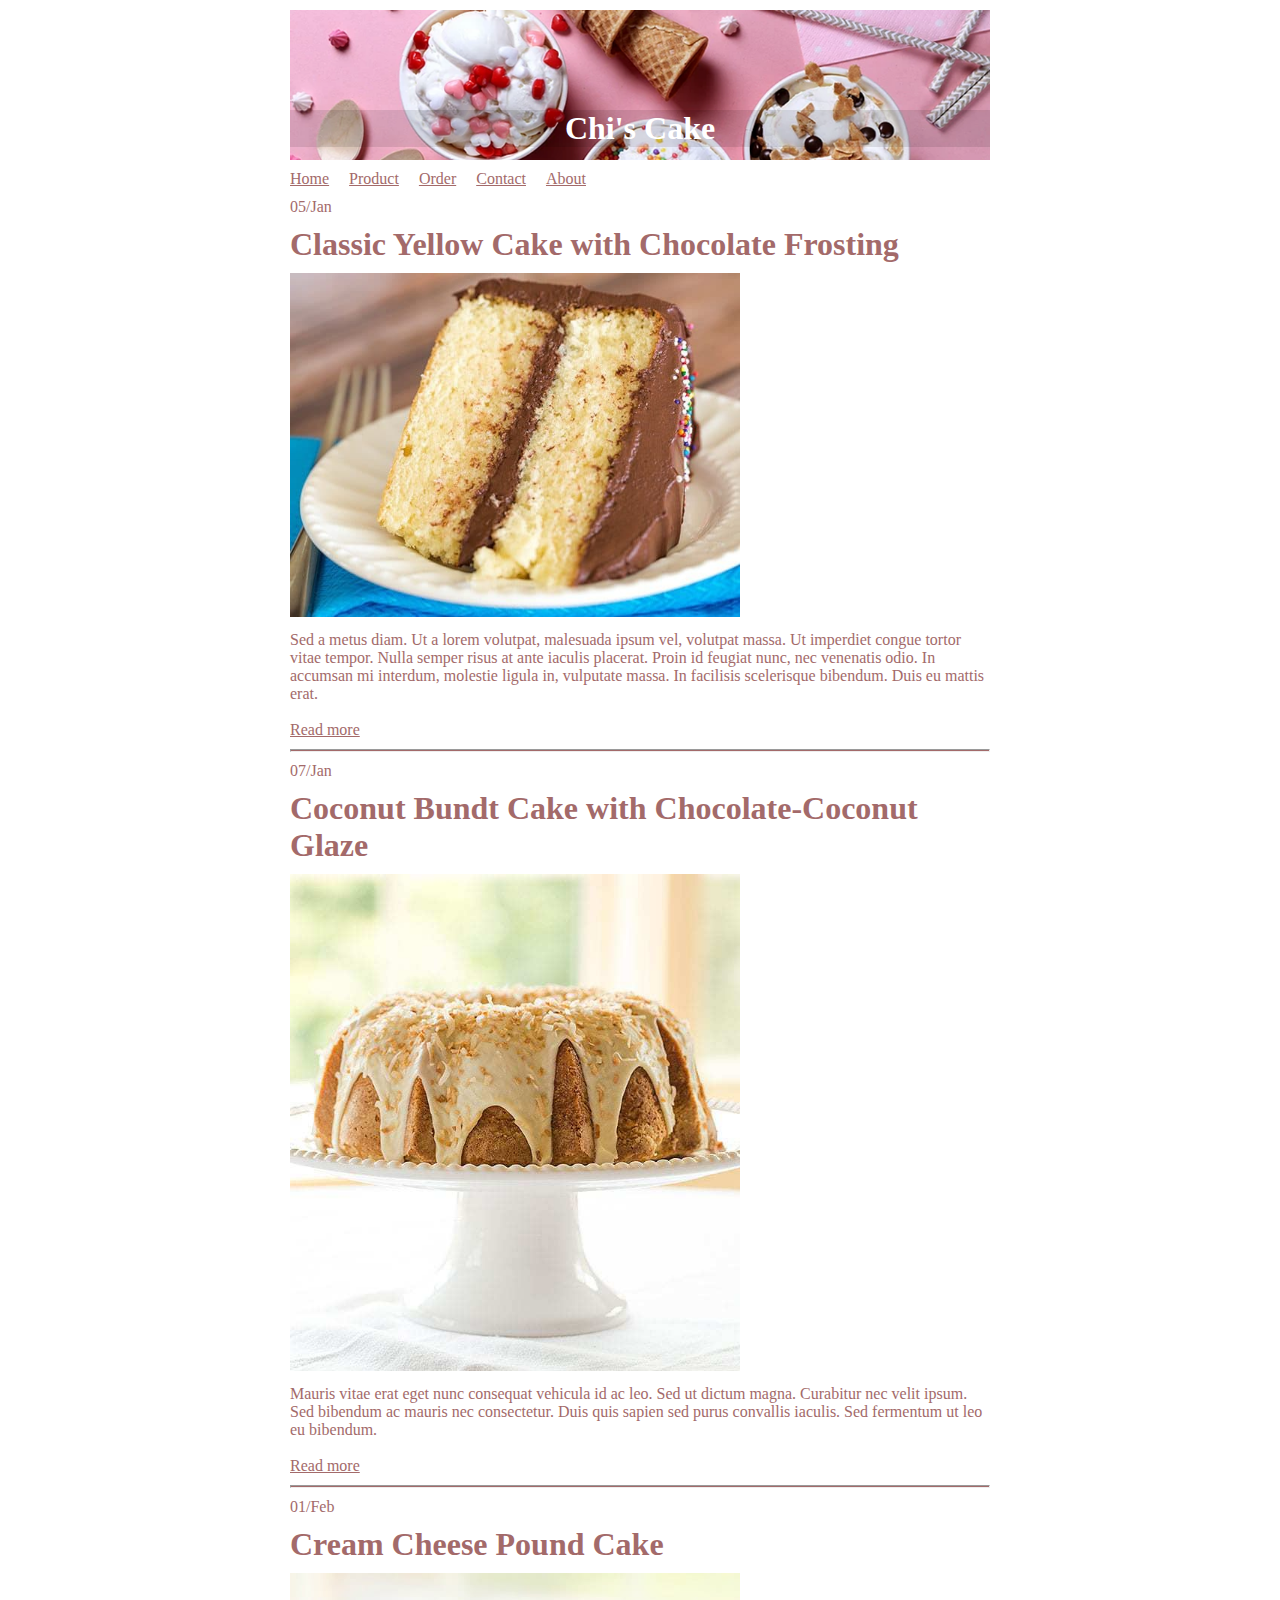
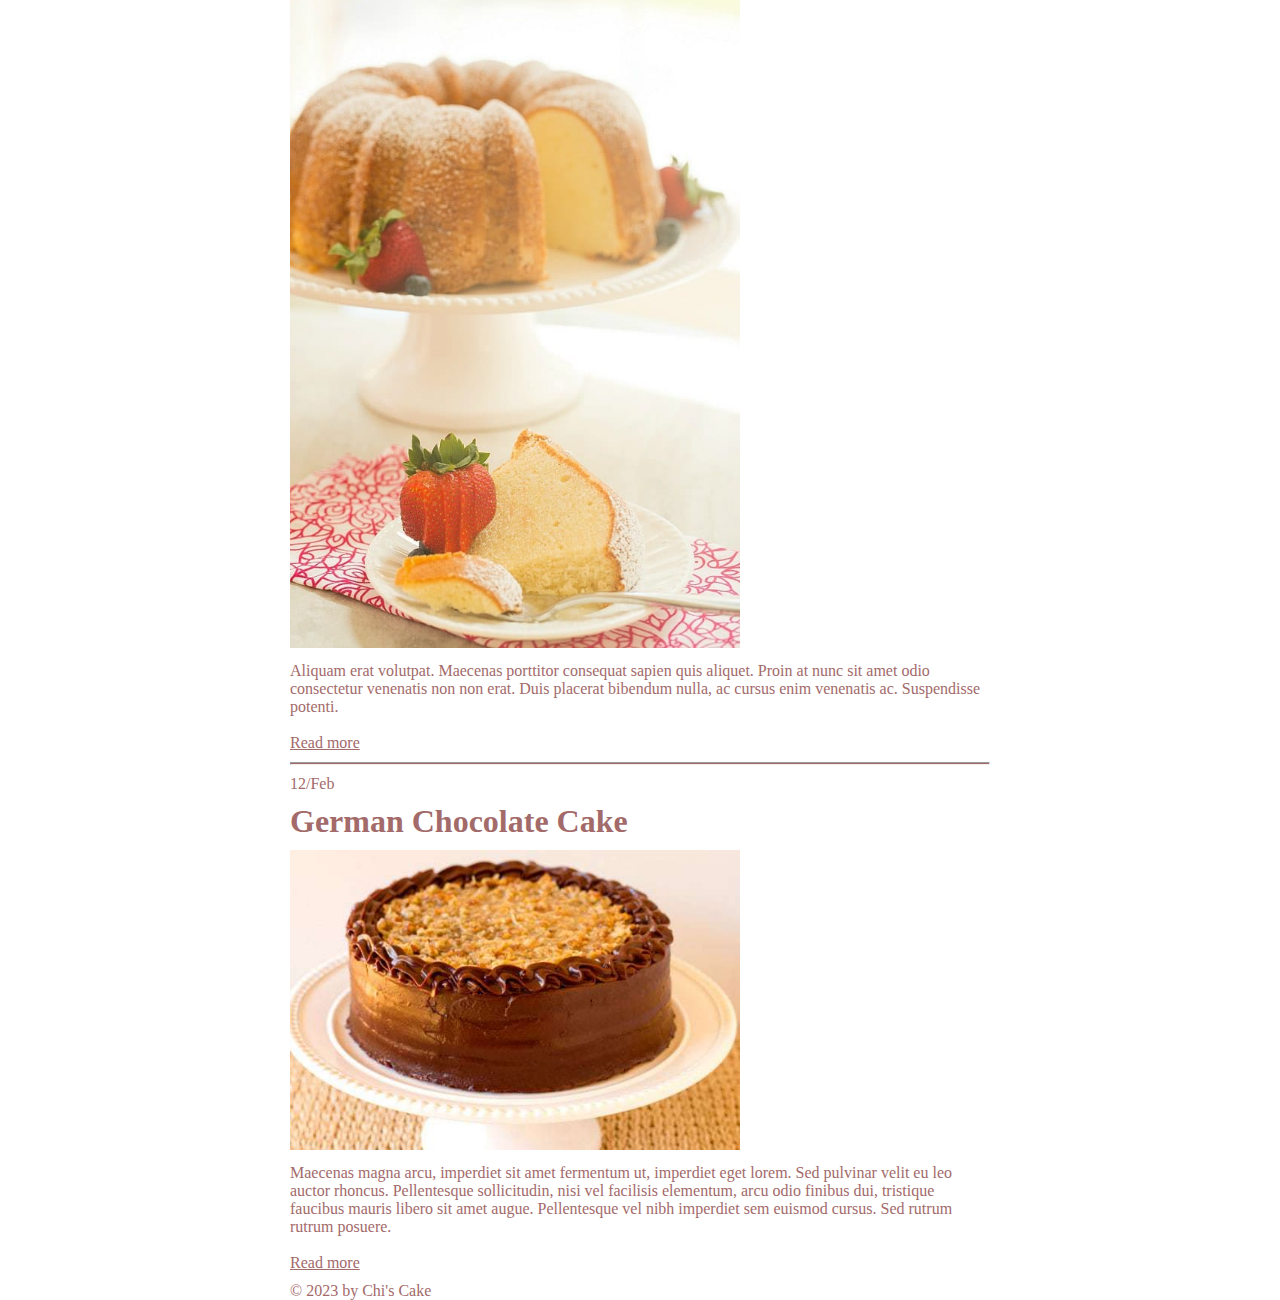
<file: index.html>
<!DOCTYPE html>
<html lang="en">
<head>
    <meta charset="UTF-8">
    <meta http-equiv="X-UA-Compatible" content="IE=edge">
    <meta name="viewport" content="width=device-width, initial-scale=1.0">
    <link rel="stylesheet" href="ex2.css">
    <title>Chi's Cake</title>
</head>
<body>
    <div class="wrapper">
        <header class="header1">
            <div class="text">
                <h1 class="text-banner">Chi's Cake</h1>
            </div>
        </header>
        <nav class="nav1">
            <div>
                <ul class="main-menu">
                    <li><a href="index.html">Home</a></li>
                    <li class="parent">
                        <a href="#">Product</a>
                        <ul class="sub-menu">
                            <li class="item"><a href="ex2-details1.html">Classic Yellow Cake</a></li>
                            <li class="item"><a href="ex2-details2.html">Coconut Bundt Cake</a></li>
                            <li class="item"><a href="ex2-details3.html">Cream cheese Pound Cake</a></li>
                            <li class="item"><a href="ex2-details4.html">German Chocolate Cake</a></li>
                        </ul>
                    </li>
                    <li><a href="#">Order</a></li>
                    <li><a href="#">Contact</a></li>
                    <li><a href="ex2-About.html">About</a></li>
                </ul>
            </div>           
        </nav>
        <main>
            <div class="index">
                <p>05/Jan</p>
                    <h1>Classic Yellow Cake with Chocolate Frosting</h1>
                    <img src="Images/yellow-cake-chocolate-frosting.jpg">
                    <p>Sed a metus diam. Ut a lorem volutpat, malesuada ipsum vel, volutpat massa. Ut imperdiet congue tortor vitae tempor. Nulla semper risus at ante iaculis placerat. Proin id feugiat nunc, nec venenatis odio. In accumsan mi interdum, molestie ligula in, vulputate massa. In facilisis scelerisque bibendum. Duis eu mattis erat.</p>              
                    <br><a href="ex2-details1.html">Read more</a>
                    <hr>
                <p>07/Jan</p>
                    <h1>Coconut Bundt Cake with Chocolate-Coconut Glaze</h1>
                    <img src="Images/coconut-bundt-cake.jpg">
                    <p>Mauris vitae erat eget nunc consequat vehicula id ac leo. Sed ut dictum magna. Curabitur nec velit ipsum. Sed bibendum ac mauris nec consectetur. Duis quis sapien sed purus convallis iaculis. Sed fermentum ut leo eu bibendum.</p>
                    <br><a href="ex2-details2.html">Read more</a>
                    <hr>
                <p>01/Feb</p>
                    <h1>Cream Cheese Pound Cake</h1>
                    <img src="Images/cream-cheese-pound-cake.jpg">
                    <p>Aliquam erat volutpat. Maecenas porttitor consequat sapien quis aliquet. Proin at nunc sit amet odio consectetur venenatis non non erat. Duis placerat bibendum nulla, ac cursus enim venenatis ac. Suspendisse potenti.</p>
                    <br><a href="ex2-details3.html">Read more</a>
                    <hr>
                <p>12/Feb</p>
                    <h1>German Chocolate Cake</h1>
                    <img src="Images/german-chocolate-cake.jpg">
                    <p>Maecenas magna arcu, imperdiet sit amet fermentum ut, imperdiet eget lorem. Sed pulvinar velit eu leo auctor rhoncus. Pellentesque sollicitudin, nisi vel facilisis elementum, arcu odio finibus dui, tristique faucibus mauris libero sit amet augue. Pellentesque vel nibh imperdiet sem euismod cursus. Sed rutrum rutrum posuere.</p>
                    <br><a href="ex2-details4.html">Read more</a
            </div>
        </main>
        <footer>
            <div class="ftr"><p>&#169; 2023 by Chi's Cake</p></div>
        </footer>
    </div>
</body>
</html>
</file>
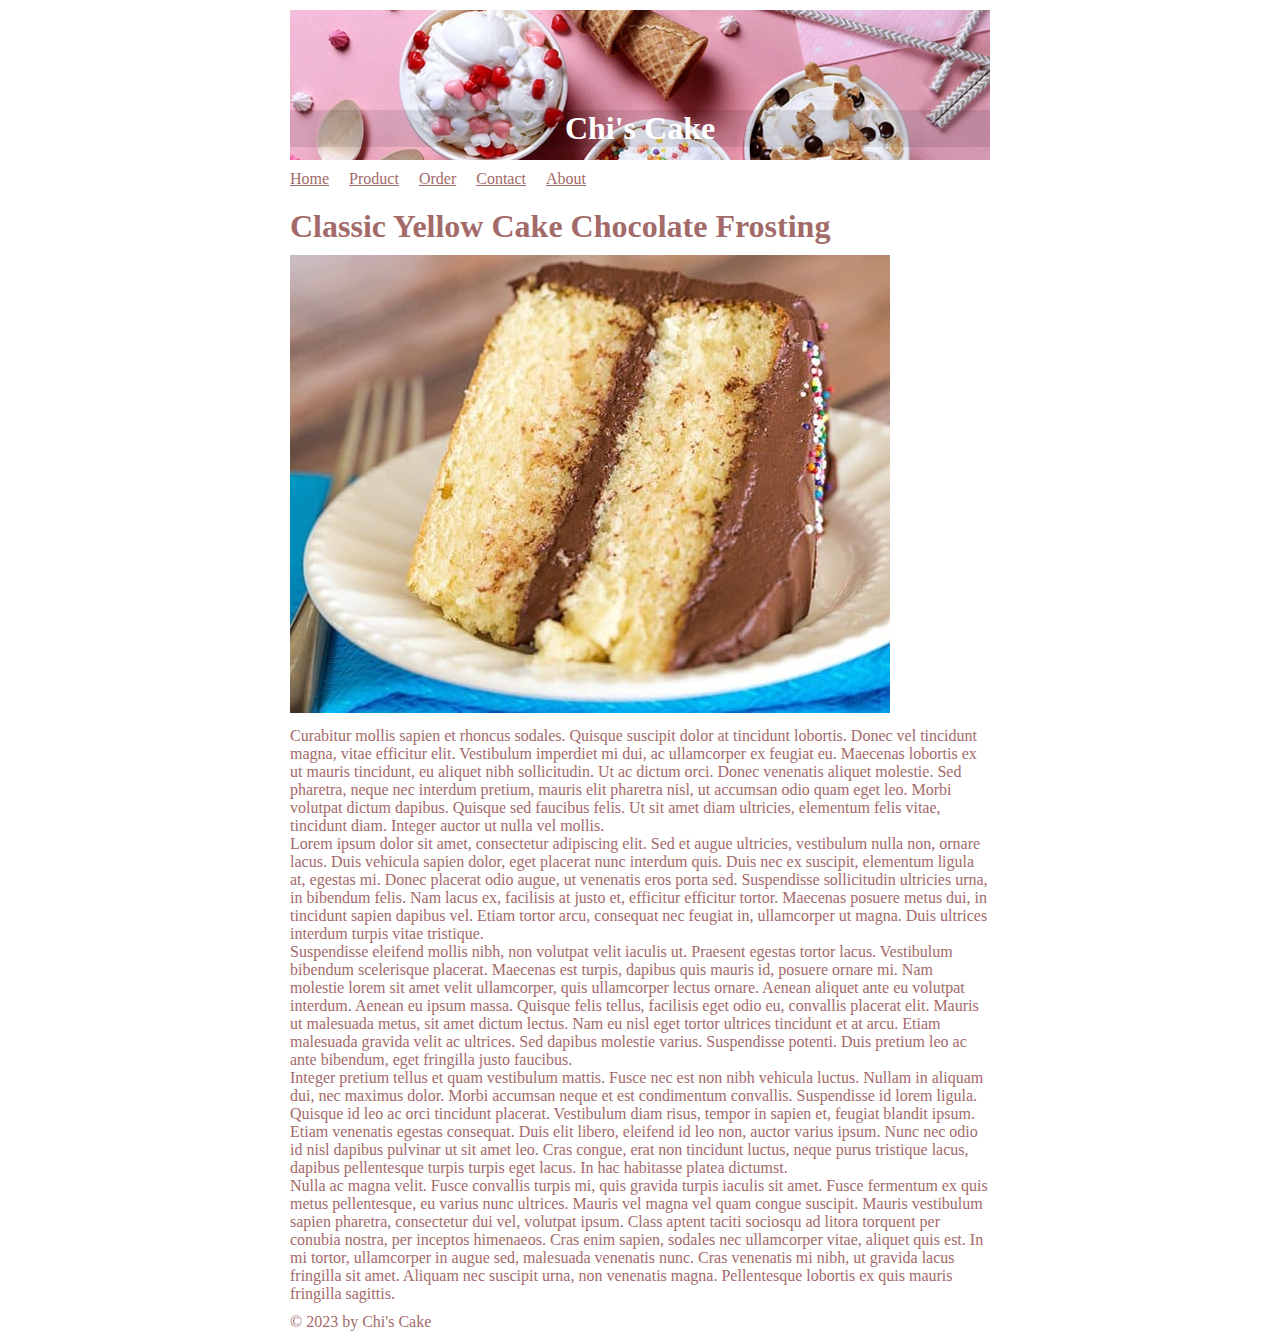
<file: ex2-About.html>
<!DOCTYPE html>
<html lang="en">
<head>
    <meta charset="UTF-8">
    <meta http-equiv="X-UA-Compatible" content="IE=edge">
    <meta name="viewport" content="width=device-width, initial-scale=1.0">
    <link rel="stylesheet" href="ex2.css">
    <title>Chi's Cake</title>
</head>
<body>
    <div class="wrapper">
        <header class="header1">
            <div class="text">
                <h1 class="text-banner">Chi's Cake</h1>
            </div>
        </header>
        <nav class="nav1">
            <ul class="main-menu">
                <li><a href="index.html">Home</a></li>
                <li class="parent">
                    <a href="#">Product</a>
                    <ul class="sub-menu">
                        <li class="item"><a href="ex2-details1.html">Classic Yellow Cake</a></li>
                        <li class="item"><a href="ex2-details2.html">Coconut Bundt Cake</a></li>
                        <li class="item"><a href="ex2-details3.html">Cream cheese Pound Cake</a></li>
                        <li class="item"><a href="ex2-details4.html">German Chocolate Cake</a></li>
                    </ul>
                </li>
                <li><a href="#">Order</a></li>
                <li><a href="#">Contact</a></li>
                <li><a href="ex2-About.html">About</a></li>
            </ul>
        </nav>
        <main>
            <div class="about">
                <h1>Classic Yellow Cake Chocolate Frosting</h1>
                <img src="Images/yellow-cake-chocolate-frosting.jpg" style="width: 600px;">
                <p>Curabitur mollis sapien et rhoncus sodales. Quisque suscipit dolor at tincidunt lobortis. Donec vel tincidunt magna, vitae efficitur elit. Vestibulum imperdiet mi dui, ac ullamcorper ex feugiat eu. Maecenas lobortis ex ut mauris tincidunt, eu aliquet nibh sollicitudin. Ut ac dictum orci. Donec venenatis aliquet molestie. Sed pharetra, neque nec interdum pretium, mauris elit pharetra nisl, ut accumsan odio quam eget leo. Morbi volutpat dictum dapibus. Quisque sed faucibus felis. Ut sit amet diam ultricies, elementum felis vitae, tincidunt diam. Integer auctor ut nulla vel mollis.</p>
                <p>Lorem ipsum dolor sit amet, consectetur adipiscing elit. Sed et augue ultricies, vestibulum nulla non, ornare lacus. Duis vehicula sapien dolor, eget placerat nunc interdum quis. Duis nec ex suscipit, elementum ligula at, egestas mi. Donec placerat odio augue, ut venenatis eros porta sed. Suspendisse sollicitudin ultricies urna, in bibendum felis. Nam lacus ex, facilisis at justo et, efficitur efficitur tortor. Maecenas posuere metus dui, in tincidunt sapien dapibus vel. Etiam tortor arcu, consequat nec feugiat in, ullamcorper ut magna. Duis ultrices interdum turpis vitae tristique.</p>
                <p>Suspendisse eleifend mollis nibh, non volutpat velit iaculis ut. Praesent egestas tortor lacus. Vestibulum bibendum scelerisque placerat. Maecenas est turpis, dapibus quis mauris id, posuere ornare mi. Nam molestie lorem sit amet velit ullamcorper, quis ullamcorper lectus ornare. Aenean aliquet ante eu volutpat interdum. Aenean eu ipsum massa. Quisque felis tellus, facilisis eget odio eu, convallis placerat elit. Mauris ut malesuada metus, sit amet dictum lectus. Nam eu nisl eget tortor ultrices tincidunt et at arcu. Etiam malesuada gravida velit ac ultrices. Sed dapibus molestie varius. Suspendisse potenti. Duis pretium leo ac ante bibendum, eget fringilla justo faucibus.</p>
                <p>Integer pretium tellus et quam vestibulum mattis. Fusce nec est non nibh vehicula luctus. Nullam in aliquam dui, nec maximus dolor. Morbi accumsan neque et est condimentum convallis. Suspendisse id lorem ligula. Quisque id leo ac orci tincidunt placerat. Vestibulum diam risus, tempor in sapien et, feugiat blandit ipsum. Etiam venenatis egestas consequat. Duis elit libero, eleifend id leo non, auctor varius ipsum. Nunc nec odio id nisl dapibus pulvinar ut sit amet leo. Cras congue, erat non tincidunt luctus, neque purus tristique lacus, dapibus pellentesque turpis turpis eget lacus. In hac habitasse platea dictumst.</p>
                <p>Nulla ac magna velit. Fusce convallis turpis mi, quis gravida turpis iaculis sit amet. Fusce fermentum ex quis metus pellentesque, eu varius nunc ultrices. Mauris vel magna vel quam congue suscipit. Mauris vestibulum sapien pharetra, consectetur dui vel, volutpat ipsum. Class aptent taciti sociosqu ad litora torquent per conubia nostra, per inceptos himenaeos. Cras enim sapien, sodales nec ullamcorper vitae, aliquet quis est. In mi tortor, ullamcorper in augue sed, malesuada venenatis nunc. Cras venenatis mi nibh, ut gravida lacus fringilla sit amet. Aliquam nec suscipit urna, non venenatis magna. Pellentesque lobortis ex quis mauris fringilla sagittis.</p>    
            </div>
            </main>
        <footer>
            <div class="c-cong"><p>&#169; 2023 by Chi's Cake</p></div>
        </footer>
    </div>
</body>
</html>
</file>
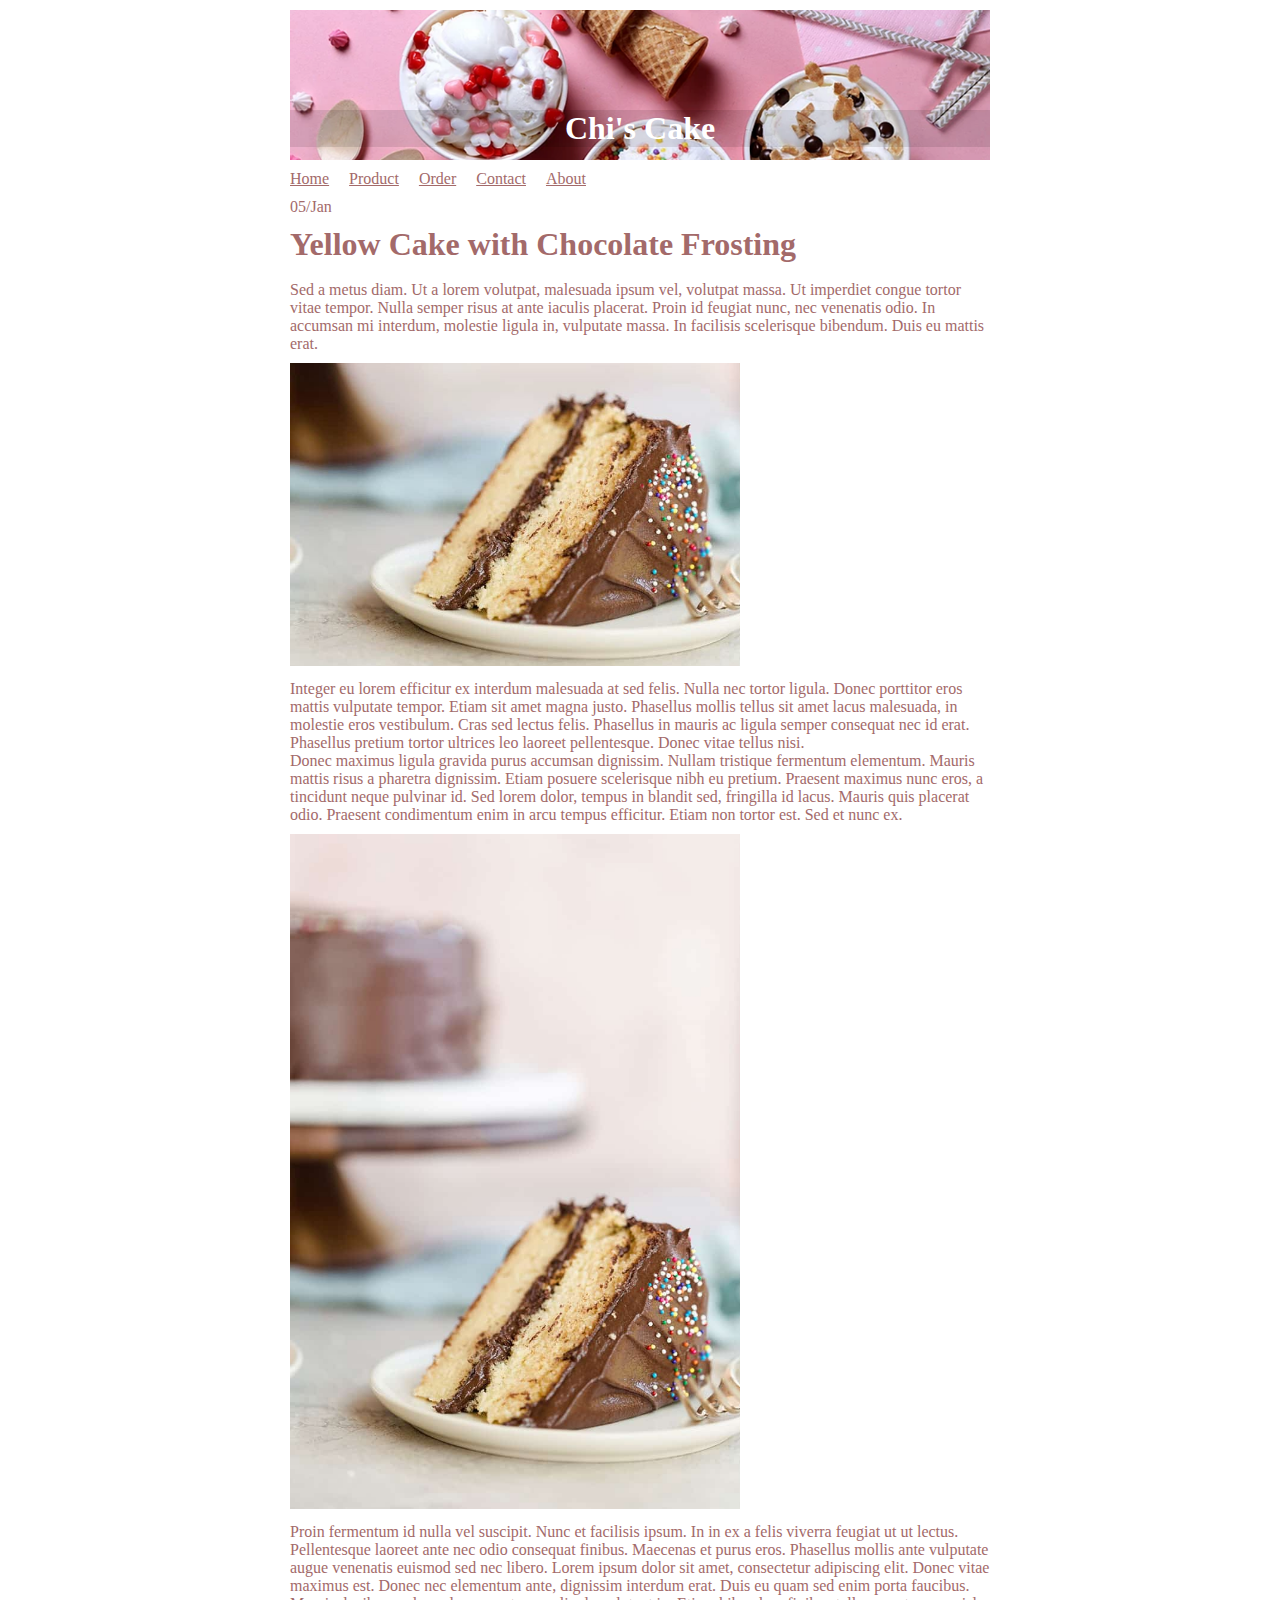
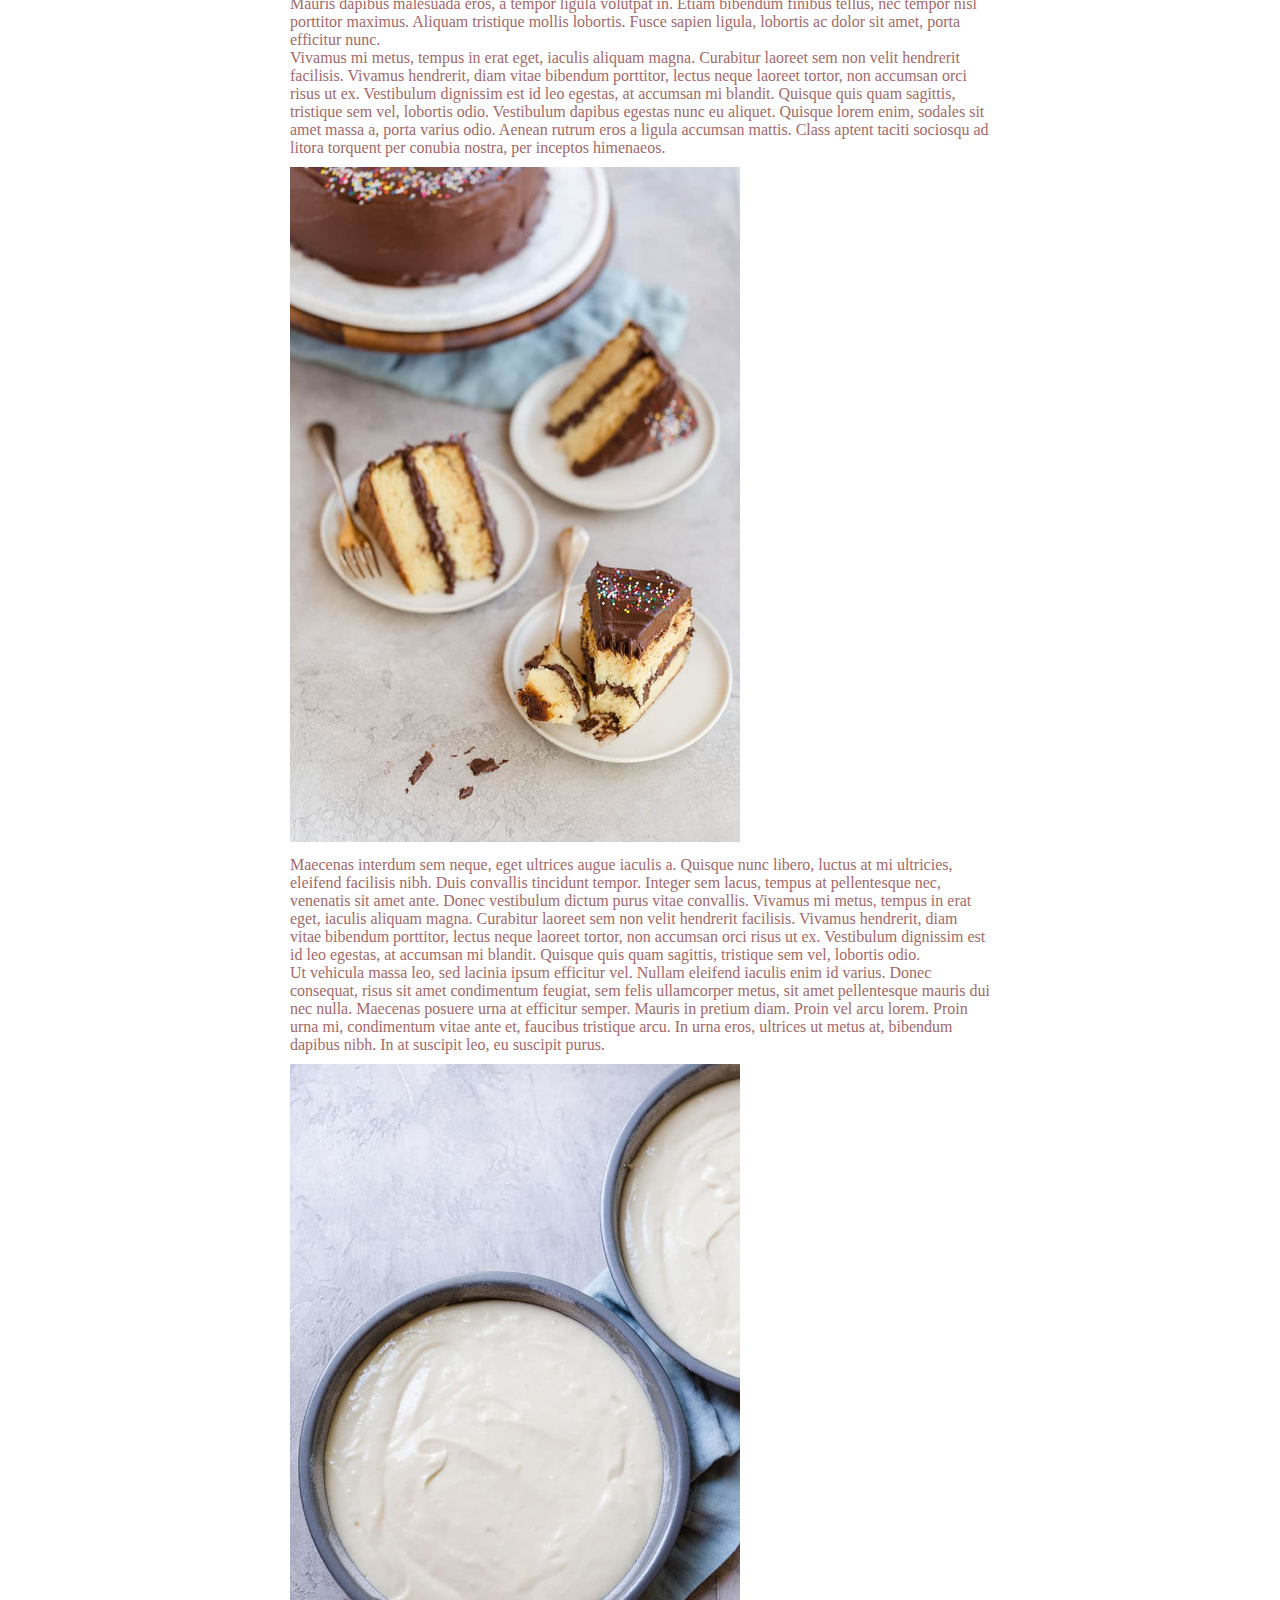
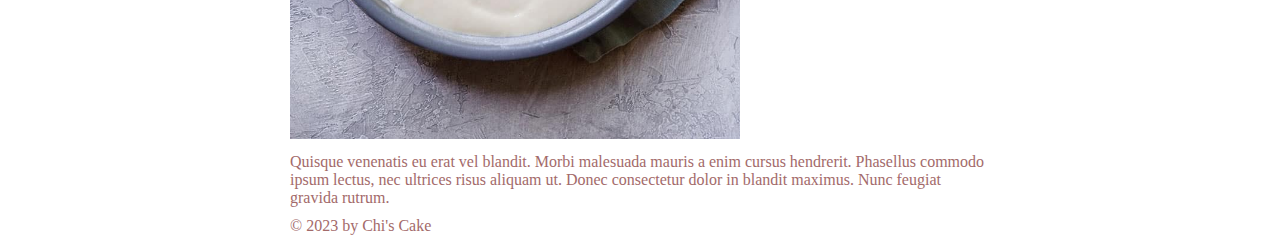
<file: ex2-details1.html>
<!DOCTYPE html>
<html lang="en">
<head>
    <meta charset="UTF-8">
    <meta http-equiv="X-UA-Compatible" content="IE=edge">
    <meta name="viewport" content="width=device-width, initial-scale=1.0">
    <link rel="stylesheet" href="ex2.css">
    <title>Chi's Cake</title>
</head>
<body>
    <div class="wrapper">
        <header class="header1">
            <div class="text">
                <h1 class="text-banner">Chi's Cake</h1>
            </div>
        </header>
        <nav class="nav1">
            <ul class="main-menu">
                <li><a href="index.html">Home</a></li>
                <li class="parent">
                    <a href="#">Product</a>
                    <ul class="sub-menu">
                        <li class="item"><a href="ex2-details1.html">Classic Yellow Cake</a></li>
                        <li class="item"><a href="ex2-details2.html">Coconut Bundt Cake</a></li>
                        <li class="item"><a href="ex2-details3.html">Cream cheese Pound Cake</a></li>
                        <li class="item"><a href="ex2-details4.html">German Chocolate Cake</a></li>
                    </ul>
                </li>
                <li><a href="#">Order</a></li>
                <li><a href="#">Contact</a></li>
                <li><a href="ex2-About.html">About</a></li>
            </ul>
        </nav>
        <main>
            <div>
                <p>05/Jan</p>
                <h1>Yellow Cake with Chocolate Frosting</h1><br>
                <p>Sed a metus diam. Ut a lorem volutpat, malesuada ipsum vel, volutpat massa. Ut imperdiet congue tortor vitae tempor. Nulla semper risus at ante iaculis placerat. Proin id feugiat nunc, nec venenatis odio. In accumsan mi interdum, molestie ligula in, vulputate massa. In facilisis scelerisque bibendum. Duis eu mattis erat.</p>
                <img src="Images/yellow-cake-chocolate-frosting-thumb.jpg">
                    <p>Integer eu lorem efficitur ex interdum malesuada at sed felis. Nulla nec tortor ligula. Donec porttitor eros mattis vulputate tempor. Etiam sit amet magna justo. Phasellus mollis tellus sit amet lacus malesuada, in molestie eros vestibulum. Cras sed lectus felis. Phasellus in mauris ac ligula semper consequat nec id erat. Phasellus pretium tortor ultrices leo laoreet pellentesque. Donec vitae tellus nisi.</p>
                    <p>Donec maximus ligula gravida purus accumsan dignissim. Nullam tristique fermentum elementum. Mauris mattis risus a pharetra dignissim. Etiam posuere scelerisque nibh eu pretium. Praesent maximus nunc eros, a tincidunt neque pulvinar id. Sed lorem dolor, tempus in blandit sed, fringilla id lacus. Mauris quis placerat odio. Praesent condimentum enim in arcu tempus efficitur. Etiam non tortor est. Sed et nunc ex.</p>
                <img src="Images/yellow-cake-chocolate-frosting-1.jpg">
                    <p>Proin fermentum id nulla vel suscipit. Nunc et facilisis ipsum. In in ex a felis viverra feugiat ut ut lectus. Pellentesque laoreet ante nec odio consequat finibus. Maecenas et purus eros. Phasellus mollis ante vulputate augue venenatis euismod sed nec libero. Lorem ipsum dolor sit amet, consectetur adipiscing elit. Donec vitae maximus est. Donec nec elementum ante, dignissim interdum erat. Duis eu quam sed enim porta faucibus. Mauris dapibus malesuada eros, a tempor ligula volutpat in. Etiam bibendum finibus tellus, nec tempor nisl porttitor maximus. Aliquam tristique mollis lobortis. Fusce sapien ligula, lobortis ac dolor sit amet, porta efficitur nunc.</p>
                    <p>Vivamus mi metus, tempus in erat eget, iaculis aliquam magna. Curabitur laoreet sem non velit hendrerit facilisis. Vivamus hendrerit, diam vitae bibendum porttitor, lectus neque laoreet tortor, non accumsan orci risus ut ex. Vestibulum dignissim est id leo egestas, at accumsan mi blandit. Quisque quis quam sagittis, tristique sem vel, lobortis odio. Vestibulum dapibus egestas nunc eu aliquet. Quisque lorem enim, sodales sit amet massa a, porta varius odio. Aenean rutrum eros a ligula accumsan mattis. Class aptent taciti sociosqu ad litora torquent per conubia nostra, per inceptos himenaeos.</p>
                <img src="Images/yellow-cake-chocolate-frosting-2.jpg">
                    <p>Maecenas interdum sem neque, eget ultrices augue iaculis a. Quisque nunc libero, luctus at mi ultricies, eleifend facilisis nibh. Duis convallis tincidunt tempor. Integer sem lacus, tempus at pellentesque nec, venenatis sit amet ante. Donec vestibulum dictum purus vitae convallis. Vivamus mi metus, tempus in erat eget, iaculis aliquam magna. Curabitur laoreet sem non velit hendrerit facilisis. Vivamus hendrerit, diam vitae bibendum porttitor, lectus neque laoreet tortor, non accumsan orci risus ut ex. Vestibulum dignissim est id leo egestas, at accumsan mi blandit. Quisque quis quam sagittis, tristique sem vel, lobortis odio.</p>
                    <p>Ut vehicula massa leo, sed lacinia ipsum efficitur vel. Nullam eleifend iaculis enim id varius. Donec consequat, risus sit amet condimentum feugiat, sem felis ullamcorper metus, sit amet pellentesque mauris dui nec nulla. Maecenas posuere urna at efficitur semper. Mauris in pretium diam. Proin vel arcu lorem. Proin urna mi, condimentum vitae ante et, faucibus tristique arcu. In urna eros, ultrices ut metus at, bibendum dapibus nibh. In at suscipit leo, eu suscipit purus.</p>
                <img src="Images/yellow-cake-chocolate-frosting-3.jpg">
                <p>Quisque venenatis eu erat vel blandit. Morbi malesuada mauris a enim cursus hendrerit. Phasellus commodo ipsum lectus, nec ultrices risus aliquam ut. Donec consectetur dolor in blandit maximus. Nunc feugiat gravida rutrum.</p>   
            </div>
        </main>
        <footer>
            <div class="c-cong"><p>&#169; 2023 by Chi's Cake</p></div>
        </footer>
    </div>
</body>
</html>
</file>
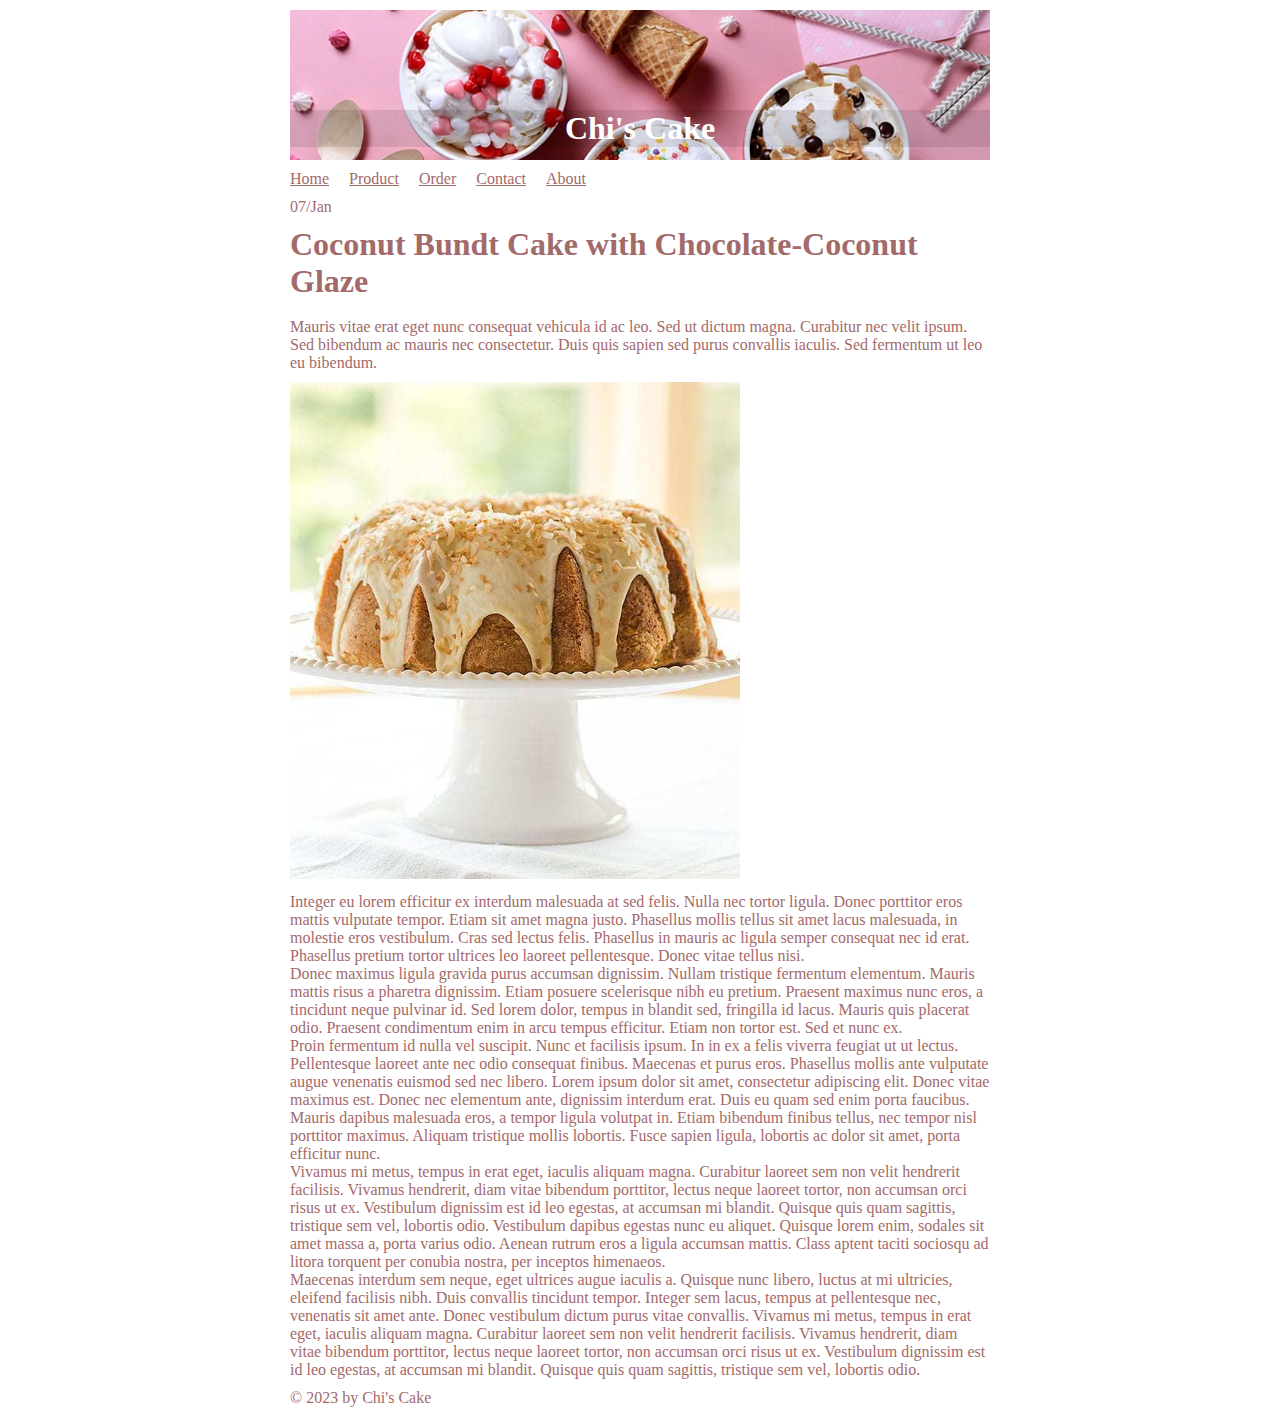
<file: ex2-details2.html>
<!DOCTYPE html>
<html lang="en">
<head>
    <meta charset="UTF-8">
    <meta http-equiv="X-UA-Compatible" content="IE=edge">
    <meta name="viewport" content="width=device-width, initial-scale=1.0">
    <link rel="stylesheet" href="ex2.css">
    <title>Chi's Cake</title>
</head>
<body>
    <div class="wrapper">
        <header class="header1">
            <div class="text">
                <h1 class="text-banner">Chi's Cake</h1>
            </div>
        </header>
        <nav class="nav1">
            <ul class="main-menu">
                <li><a href="index.html">Home</a></li>
                <li class="parent">
                    <a href="#">Product</a>
                    <ul class="sub-menu">
                        <li class="item"><a href="ex2-details1.html">Classic Yellow Cake</a></li>
                        <li class="item"><a href="ex2-details2.html">Coconut Bundt Cake</a></li>
                        <li class="item"><a href="ex2-details3.html">Cream cheese Pound Cake</a></li>
                        <li class="item"><a href="ex2-details4.html">German Chocolate Cake</a></li>
                    </ul>
                </li>
                <li><a href="#">Order</a></li>
                <li><a href="#">Contact</a></li>
                <li><a href="ex2-About.html">About</a></li>
            </ul>
        </nav>
        <main>
            <p>07/Jan</p>
            <h1>Coconut Bundt Cake with Chocolate-Coconut Glaze</h1><br>
            <p>Mauris vitae erat eget nunc consequat vehicula id ac leo. Sed ut dictum magna. Curabitur nec velit ipsum. Sed bibendum ac mauris nec consectetur. Duis quis sapien sed purus convallis iaculis. Sed fermentum ut leo eu bibendum.</p>
            <img src="Images/coconut-bundt-cake.jpg">
            <p>Integer eu lorem efficitur ex interdum malesuada at sed felis. Nulla nec tortor ligula. Donec porttitor eros mattis vulputate tempor. Etiam sit amet magna justo. Phasellus mollis tellus sit amet lacus malesuada, in molestie eros vestibulum. Cras sed lectus felis. Phasellus in mauris ac ligula semper consequat nec id erat. Phasellus pretium tortor ultrices leo laoreet pellentesque. Donec vitae tellus nisi.</p>
            <p>Donec maximus ligula gravida purus accumsan dignissim. Nullam tristique fermentum elementum. Mauris mattis risus a pharetra dignissim. Etiam posuere scelerisque nibh eu pretium. Praesent maximus nunc eros, a tincidunt neque pulvinar id. Sed lorem dolor, tempus in blandit sed, fringilla id lacus. Mauris quis placerat odio. Praesent condimentum enim in arcu tempus efficitur. Etiam non tortor est. Sed et nunc ex.</p>
            <p>Proin fermentum id nulla vel suscipit. Nunc et facilisis ipsum. In in ex a felis viverra feugiat ut ut lectus. Pellentesque laoreet ante nec odio consequat finibus. Maecenas et purus eros. Phasellus mollis ante vulputate augue venenatis euismod sed nec libero. Lorem ipsum dolor sit amet, consectetur adipiscing elit. Donec vitae maximus est. Donec nec elementum ante, dignissim interdum erat. Duis eu quam sed enim porta faucibus. Mauris dapibus malesuada eros, a tempor ligula volutpat in. Etiam bibendum finibus tellus, nec tempor nisl porttitor maximus. Aliquam tristique mollis lobortis. Fusce sapien ligula, lobortis ac dolor sit amet, porta efficitur nunc.</p>
            <p>Vivamus mi metus, tempus in erat eget, iaculis aliquam magna. Curabitur laoreet sem non velit hendrerit facilisis. Vivamus hendrerit, diam vitae bibendum porttitor, lectus neque laoreet tortor, non accumsan orci risus ut ex. Vestibulum dignissim est id leo egestas, at accumsan mi blandit. Quisque quis quam sagittis, tristique sem vel, lobortis odio. Vestibulum dapibus egestas nunc eu aliquet. Quisque lorem enim, sodales sit amet massa a, porta varius odio. Aenean rutrum eros a ligula accumsan mattis. Class aptent taciti sociosqu ad litora torquent per conubia nostra, per inceptos himenaeos.</p>
            <p>Maecenas interdum sem neque, eget ultrices augue iaculis a. Quisque nunc libero, luctus at mi ultricies, eleifend facilisis nibh. Duis convallis tincidunt tempor. Integer sem lacus, tempus at pellentesque nec, venenatis sit amet ante. Donec vestibulum dictum purus vitae convallis. Vivamus mi metus, tempus in erat eget, iaculis aliquam magna. Curabitur laoreet sem non velit hendrerit facilisis. Vivamus hendrerit, diam vitae bibendum porttitor, lectus neque laoreet tortor, non accumsan orci risus ut ex. Vestibulum dignissim est id leo egestas, at accumsan mi blandit. Quisque quis quam sagittis, tristique sem vel, lobortis odio.</p>  
        </main>
        <footer>
            <div class="c-cong"><p>&#169; 2023 by Chi's Cake</p></div>
        </footer>
    </div>
</body>
</html>
</file>
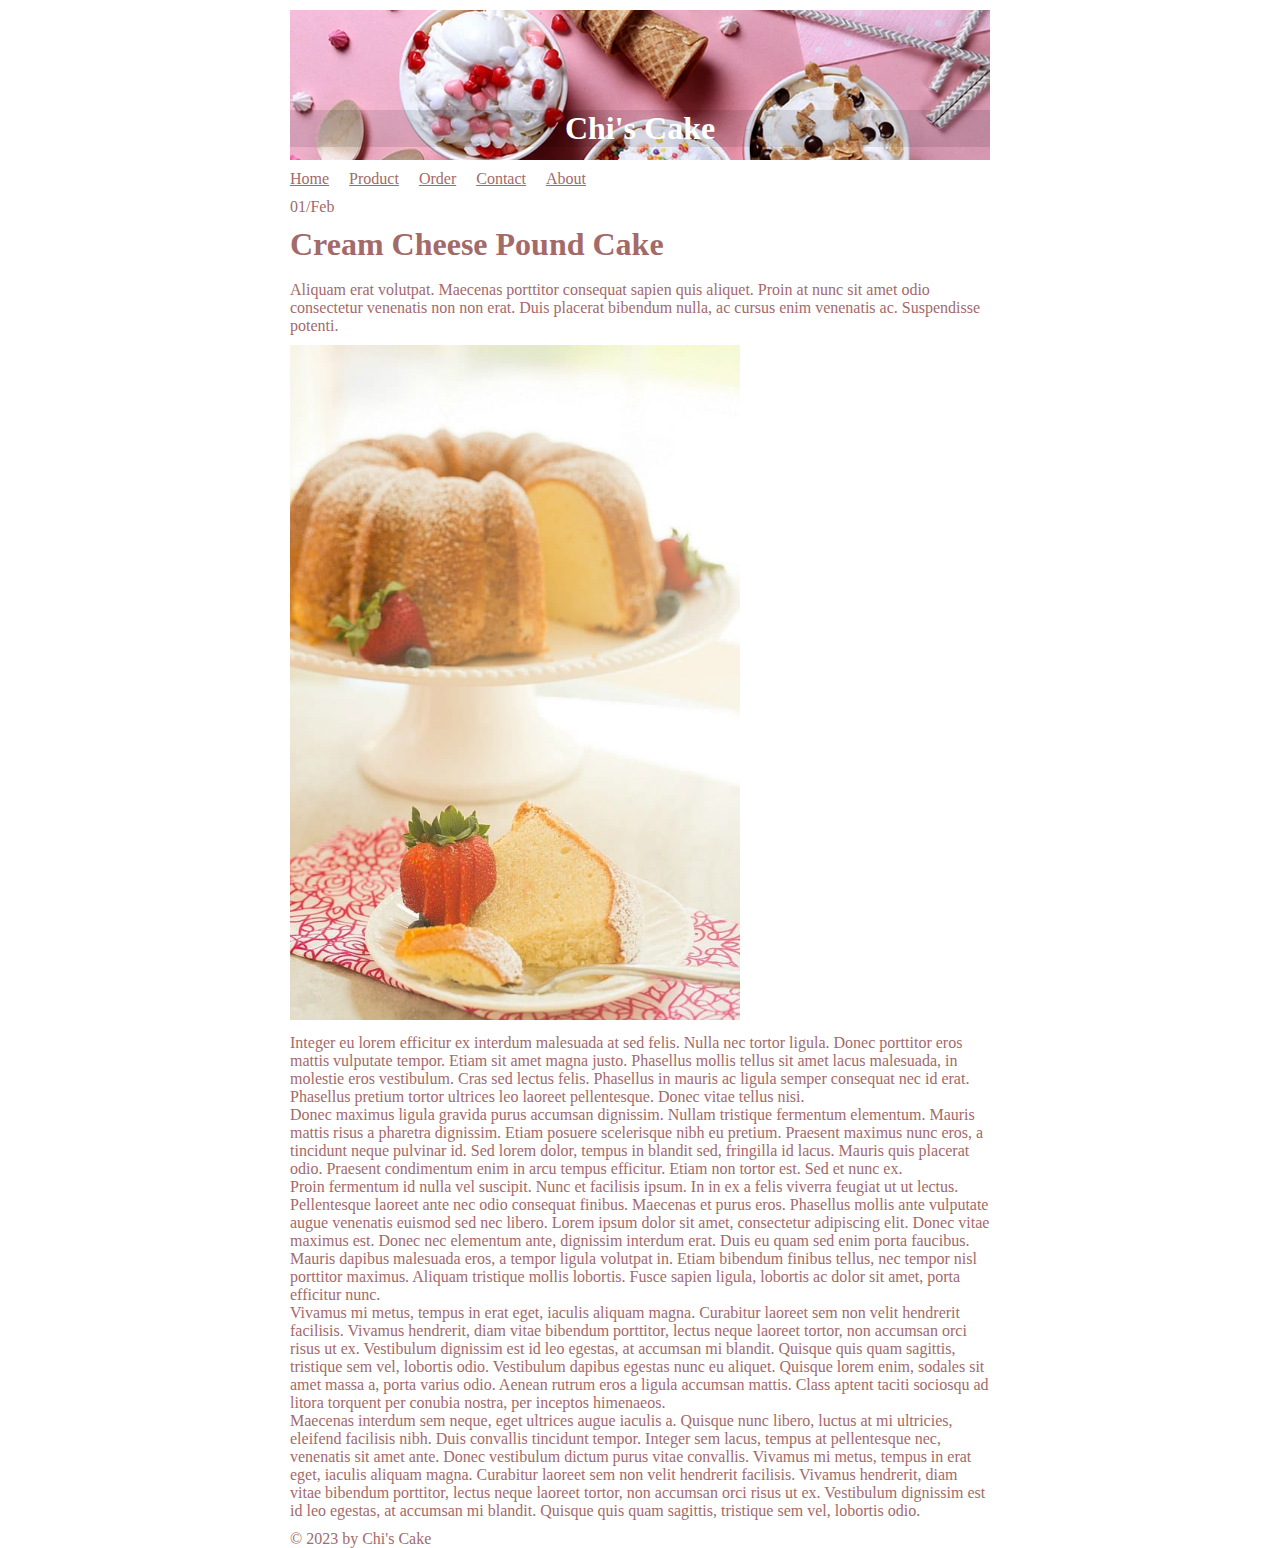
<file: ex2-details3.html>
<!DOCTYPE html>
<html lang="en">
<head>
    <meta charset="UTF-8">
    <meta http-equiv="X-UA-Compatible" content="IE=edge">
    <meta name="viewport" content="width=device-width, initial-scale=1.0">
    <link rel="stylesheet" href="ex2.css">
    <title>Chi's Cake</title>
</head>
<body>
    <div class="wrapper">
        <header class="header1">
            <div class="text">
                <h1 class="text-banner">Chi's Cake</h1>
            </div>
        </header>
        <nav class="nav1">
            <ul class="main-menu">
                <li><a href="index.html">Home</a></li>
                <li class="parent">
                    <a href="#">Product</a>
                    <ul class="sub-menu">
                        <li class="item"><a href="ex2-details1.html">Classic Yellow Cake</a></li>
                        <li class="item"><a href="ex2-details2.html">Coconut Bundt Cake</a></li>
                        <li class="item"><a href="ex2-details3.html">Cream cheese Pound Cake</a></li>
                        <li class="item"><a href="ex2-details4.html">German Chocolate Cake</a></li>
                    </ul>
                </li>
                <li><a href="#">Order</a></li>
                <li><a href="#">Contact</a></li>
                <li><a href="ex2-About.html">About</a></li>
            </ul>
        </nav>
        <main>
            <p>01/Feb</p>
            <h1>Cream Cheese Pound Cake</h1><br>
            <p>Aliquam erat volutpat. Maecenas porttitor consequat sapien quis aliquet. Proin at nunc sit amet odio consectetur venenatis non non erat. Duis placerat bibendum nulla, ac cursus enim venenatis ac. Suspendisse potenti.</p>
            <img src="Images/cream-cheese-pound-cake.jpg">
            <p>Integer eu lorem efficitur ex interdum malesuada at sed felis. Nulla nec tortor ligula. Donec porttitor eros mattis vulputate tempor. Etiam sit amet magna justo. Phasellus mollis tellus sit amet lacus malesuada, in molestie eros vestibulum. Cras sed lectus felis. Phasellus in mauris ac ligula semper consequat nec id erat. Phasellus pretium tortor ultrices leo laoreet pellentesque. Donec vitae tellus nisi.</p>
            <p>Donec maximus ligula gravida purus accumsan dignissim. Nullam tristique fermentum elementum. Mauris mattis risus a pharetra dignissim. Etiam posuere scelerisque nibh eu pretium. Praesent maximus nunc eros, a tincidunt neque pulvinar id. Sed lorem dolor, tempus in blandit sed, fringilla id lacus. Mauris quis placerat odio. Praesent condimentum enim in arcu tempus efficitur. Etiam non tortor est. Sed et nunc ex.</p>
            <p>Proin fermentum id nulla vel suscipit. Nunc et facilisis ipsum. In in ex a felis viverra feugiat ut ut lectus. Pellentesque laoreet ante nec odio consequat finibus. Maecenas et purus eros. Phasellus mollis ante vulputate augue venenatis euismod sed nec libero. Lorem ipsum dolor sit amet, consectetur adipiscing elit. Donec vitae maximus est. Donec nec elementum ante, dignissim interdum erat. Duis eu quam sed enim porta faucibus. Mauris dapibus malesuada eros, a tempor ligula volutpat in. Etiam bibendum finibus tellus, nec tempor nisl porttitor maximus. Aliquam tristique mollis lobortis. Fusce sapien ligula, lobortis ac dolor sit amet, porta efficitur nunc.</p>
            <p>Vivamus mi metus, tempus in erat eget, iaculis aliquam magna. Curabitur laoreet sem non velit hendrerit facilisis. Vivamus hendrerit, diam vitae bibendum porttitor, lectus neque laoreet tortor, non accumsan orci risus ut ex. Vestibulum dignissim est id leo egestas, at accumsan mi blandit. Quisque quis quam sagittis, tristique sem vel, lobortis odio. Vestibulum dapibus egestas nunc eu aliquet. Quisque lorem enim, sodales sit amet massa a, porta varius odio. Aenean rutrum eros a ligula accumsan mattis. Class aptent taciti sociosqu ad litora torquent per conubia nostra, per inceptos himenaeos.</p>
            <p>Maecenas interdum sem neque, eget ultrices augue iaculis a. Quisque nunc libero, luctus at mi ultricies, eleifend facilisis nibh. Duis convallis tincidunt tempor. Integer sem lacus, tempus at pellentesque nec, venenatis sit amet ante. Donec vestibulum dictum purus vitae convallis. Vivamus mi metus, tempus in erat eget, iaculis aliquam magna. Curabitur laoreet sem non velit hendrerit facilisis. Vivamus hendrerit, diam vitae bibendum porttitor, lectus neque laoreet tortor, non accumsan orci risus ut ex. Vestibulum dignissim est id leo egestas, at accumsan mi blandit. Quisque quis quam sagittis, tristique sem vel, lobortis odio.</p>
    </main>
        <footer>
            <div class="c-cong"><p>&#169; 2023 by Chi's Cake</p></div>
        </footer>
    </div>
</body>
</html>
</file>
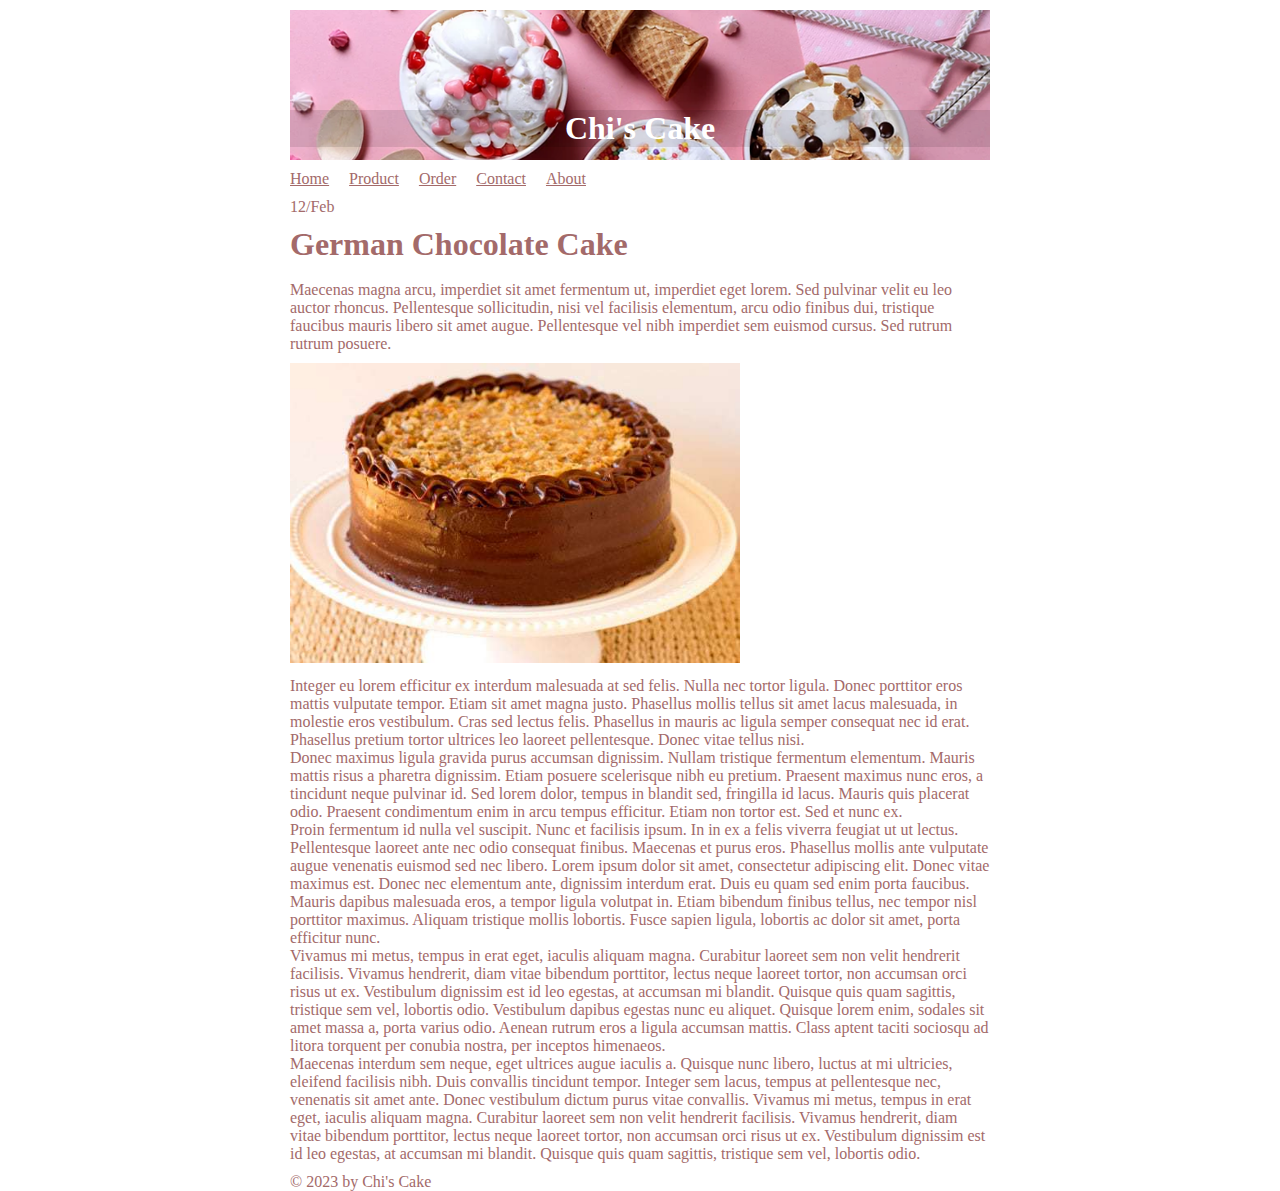
<file: ex2-details4.html>
<!DOCTYPE html>
<html lang="en">
<head>
    <meta charset="UTF-8">
    <meta http-equiv="X-UA-Compatible" content="IE=edge">
    <meta name="viewport" content="width=device-width, initial-scale=1.0">
    <link rel="stylesheet" href="ex2.css">
    <title>Chi's Cake</title>
</head>
<body>
    <div class="wrapper">
        <header class="header1">
            <div class="text">
                <h1 class="text-banner">Chi's Cake</h1>
            </div>
        </header>
        <nav class="nav1">
            <ul class="main-menu">
                <li><a href="index.html">Home</a></li>
                <li class="parent">
                    <a href="#">Product</a>
                    <ul class="sub-menu">
                        <li class="item"><a href="ex2-details1.html">Classic Yellow Cake</a></li>
                        <li class="item"><a href="ex2-details2.html">Coconut Bundt Cake</a></li>
                        <li class="item"><a href="ex2-details3.html">Cream cheese Pound Cake</a></li>
                        <li class="item"><a href="ex2-details4.html">German Chocolate Cake</a></li>
                    </ul>
                </li>
                <li><a href="#">Order</a></li>
                <li><a href="#">Contact</a></li>
                <li><a href="ex2-About.html">About</a></li>
            </ul>
        </nav>
        <main>
            <p>12/Feb</p>
            <h1>German Chocolate Cake</h1><br>
            <p>Maecenas magna arcu, imperdiet sit amet fermentum ut, imperdiet eget lorem. Sed pulvinar velit eu leo auctor rhoncus. Pellentesque sollicitudin, nisi vel facilisis elementum, arcu odio finibus dui, tristique faucibus mauris libero sit amet augue. Pellentesque vel nibh imperdiet sem euismod cursus. Sed rutrum rutrum posuere.</p>
            <img src="Images/german-chocolate-cake.jpg">
            <p>Integer eu lorem efficitur ex interdum malesuada at sed felis. Nulla nec tortor ligula. Donec porttitor eros mattis vulputate tempor. Etiam sit amet magna justo. Phasellus mollis tellus sit amet lacus malesuada, in molestie eros vestibulum. Cras sed lectus felis. Phasellus in mauris ac ligula semper consequat nec id erat. Phasellus pretium tortor ultrices leo laoreet pellentesque. Donec vitae tellus nisi.</p>
            <p>Donec maximus ligula gravida purus accumsan dignissim. Nullam tristique fermentum elementum. Mauris mattis risus a pharetra dignissim. Etiam posuere scelerisque nibh eu pretium. Praesent maximus nunc eros, a tincidunt neque pulvinar id. Sed lorem dolor, tempus in blandit sed, fringilla id lacus. Mauris quis placerat odio. Praesent condimentum enim in arcu tempus efficitur. Etiam non tortor est. Sed et nunc ex.</p>
            <p>Proin fermentum id nulla vel suscipit. Nunc et facilisis ipsum. In in ex a felis viverra feugiat ut ut lectus. Pellentesque laoreet ante nec odio consequat finibus. Maecenas et purus eros. Phasellus mollis ante vulputate augue venenatis euismod sed nec libero. Lorem ipsum dolor sit amet, consectetur adipiscing elit. Donec vitae maximus est. Donec nec elementum ante, dignissim interdum erat. Duis eu quam sed enim porta faucibus. Mauris dapibus malesuada eros, a tempor ligula volutpat in. Etiam bibendum finibus tellus, nec tempor nisl porttitor maximus. Aliquam tristique mollis lobortis. Fusce sapien ligula, lobortis ac dolor sit amet, porta efficitur nunc.</p>
            <p>Vivamus mi metus, tempus in erat eget, iaculis aliquam magna. Curabitur laoreet sem non velit hendrerit facilisis. Vivamus hendrerit, diam vitae bibendum porttitor, lectus neque laoreet tortor, non accumsan orci risus ut ex. Vestibulum dignissim est id leo egestas, at accumsan mi blandit. Quisque quis quam sagittis, tristique sem vel, lobortis odio. Vestibulum dapibus egestas nunc eu aliquet. Quisque lorem enim, sodales sit amet massa a, porta varius odio. Aenean rutrum eros a ligula accumsan mattis. Class aptent taciti sociosqu ad litora torquent per conubia nostra, per inceptos himenaeos.</p>
            <p>Maecenas interdum sem neque, eget ultrices augue iaculis a. Quisque nunc libero, luctus at mi ultricies, eleifend facilisis nibh. Duis convallis tincidunt tempor. Integer sem lacus, tempus at pellentesque nec, venenatis sit amet ante. Donec vestibulum dictum purus vitae convallis. Vivamus mi metus, tempus in erat eget, iaculis aliquam magna. Curabitur laoreet sem non velit hendrerit facilisis. Vivamus hendrerit, diam vitae bibendum porttitor, lectus neque laoreet tortor, non accumsan orci risus ut ex. Vestibulum dignissim est id leo egestas, at accumsan mi blandit. Quisque quis quam sagittis, tristique sem vel, lobortis odio.</p>
        </main>
        <footer>
            <div class="c-cong"><p>&#169; 2023 by Chi's Cake</p></div>
        </footer>
    </div>
</body>
</html>
</file>
<file: ex2.css>
*{
    margin: 0;
    padding: 0;
}
.wrapper{
    width: 700px;
    margin:0 auto;
    position: relative;
}
/* header */
.header1{
    width: 700px;
    height: 150px;
    background-image: url(Images/banner.png);
    background-size: 100%;
    background-repeat: no-repeat;
    position: relative ;
}
.nav1{
    top: 0;
    position: sticky;
    background-color: white;
    z-index: 1;
}
.text{
    font-weight: bold;
    color: white;
    background-color: rgba(0,0,0,0.1);
    position: relative;
    bottom: -100px;
} 
.text-banner{
    justify-content: center;
    text-align: center;
}
/* nav */
.main-menu{
    list-style-type: none;
    display: flex;
    width: 700px;
}
.main-menu > li{
    padding: 10px 10px;
}
.main-menu >li:first-child{
    padding-left: 0;
}
.main-menu > li > a{
    color: #A36A6A;
}
.main-menu > li > a:hover{
    color: #127DE7;
}
    .sub-menu > li > a{
        color: #A36A6A;
        text-decoration: none;
    }
    li.parent{
        position: relative;
    }
    ul.sub-menu {
        display: none;
        list-style-type: none;
        background-color: cyan;
        width: 180px;
        padding: 5px;
        position: absolute;
    }  
    .main-menu li.parent:hover ul.sub-menu{
        display:block;
    }
    ul.sub-menu li.item:hover {
        background-color: yellow;
    }
    ul.sub-menu li.item:hover a {
        color: red;
    }

/* main */
main{
    position: relative;
    width: 700px;
    color: #A36A6A;
    z-index: 0;
}
.index > a{
    color: #A36A6A;
}
.index > a:hover{
    color: #127DE7;
}
hr{
    margin: 10px 0;
    background-color: #A36A6A;
    height: 1px;
}
h1{
    margin-top: 10px;
}
img{
    width: 450px;
    margin: 10px 0;
}
/*footer*/
footer{
    margin-top: 10px;
    position: relative;
    color: #A36A6A;
}
</file>
